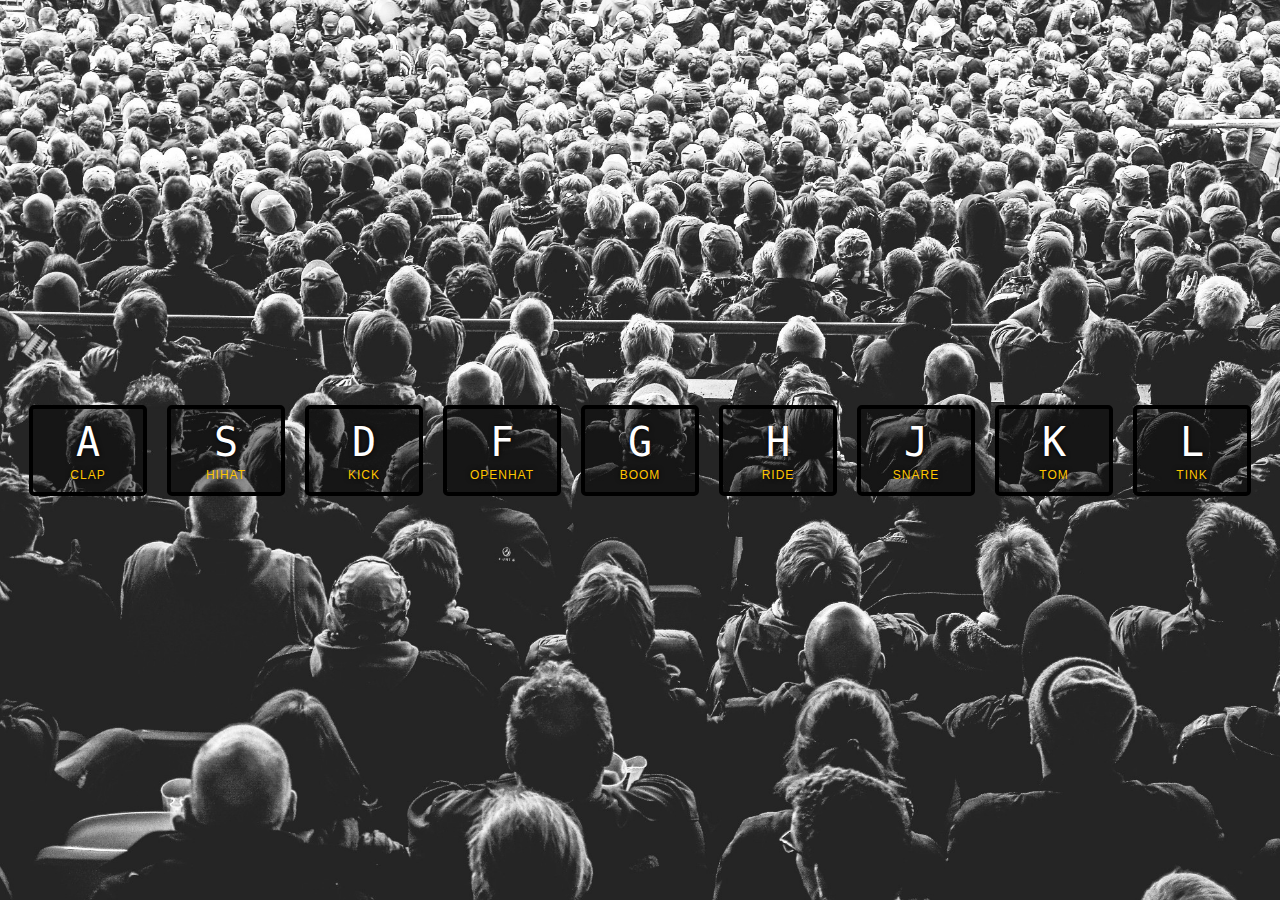
<file: 01 - Drum Kit/index.html>
<!DOCTYPE html>
<html lang="en">
  <head>
    <meta charset="UTF-8" />
    <title>JS Drum Kit</title>
    <link rel="stylesheet" href="style.css" />
    <link rel="icon" href="https://fav.farm/🔥" />
  </head>
  <body>
    <div class="keys">
      <div data-key="65" class="key">
        <kbd>A</kbd>
        <span class="sound">clap</span>
      </div>
      <div data-key="83" class="key">
        <kbd>S</kbd>
        <span class="sound">hihat</span>
      </div>
      <div data-key="68" class="key">
        <kbd>D</kbd>
        <span class="sound">kick</span>
      </div>
      <div data-key="70" class="key">
        <kbd>F</kbd>
        <span class="sound">openhat</span>
      </div>
      <div data-key="71" class="key">
        <kbd>G</kbd>
        <span class="sound">boom</span>
      </div>
      <div data-key="72" class="key">
        <kbd>H</kbd>
        <span class="sound">ride</span>
      </div>
      <div data-key="74" class="key">
        <kbd>J</kbd>
        <span class="sound">snare</span>
      </div>
      <div data-key="75" class="key">
        <kbd>K</kbd>
        <span class="sound">tom</span>
      </div>
      <div data-key="76" class="key">
        <kbd>L</kbd>
        <span class="sound">tink</span>
      </div>
    </div>

    <audio data-key="65" src="sounds/clap.wav"></audio>
    <audio data-key="83" src="sounds/hihat.wav"></audio>
    <audio data-key="68" src="sounds/kick.wav"></audio>
    <audio data-key="70" src="sounds/openhat.wav"></audio>
    <audio data-key="71" src="sounds/boom.wav"></audio>
    <audio data-key="72" src="sounds/ride.wav"></audio>
    <audio data-key="74" src="sounds/snare.wav"></audio>
    <audio data-key="75" src="sounds/tom.wav"></audio>
    <audio data-key="76" src="sounds/tink.wav"></audio>
    <script src="main.js"></script>
  </body>
</html>
</file>
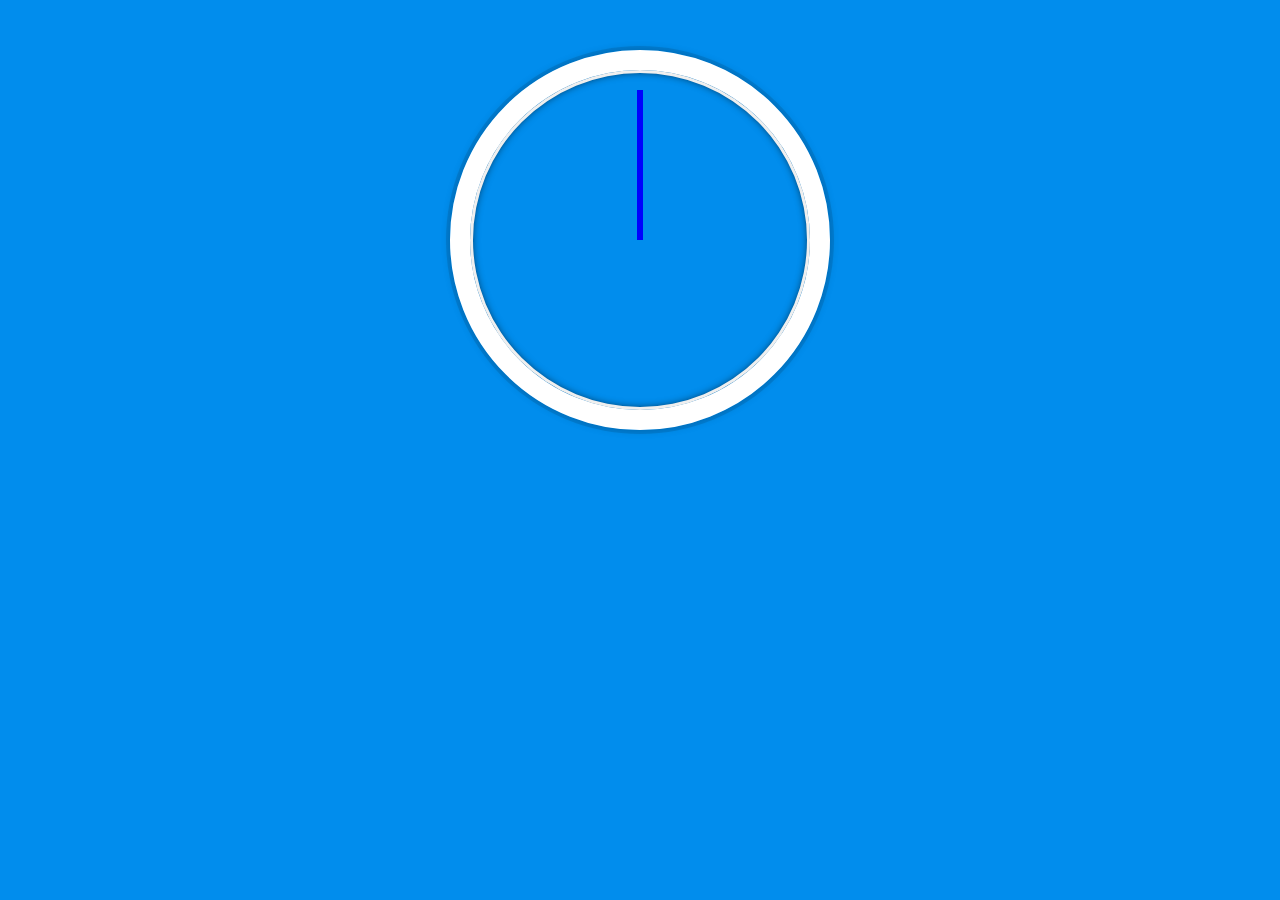
<file: 02 - JS Clock/index.html>
<!DOCTYPE html>
<html lang="en">
  <head>
    <meta charset="UTF-8" />
    <title>JS + CSS Clock</title>
    <link rel="stylesheet" href="style.css" />
    <link rel="icon" href="https://fav.farm/🔥" />
  </head>
  <body>
    <div class="clock">
      <div class="clock-face">
        <div class="hand hour-hand"></div>
        <div class="hand min-hand"></div>
        <div class="hand second-hand"></div>
      </div>
    </div>
    <script src="main.js"></script>
  </body>
</html>
</file>
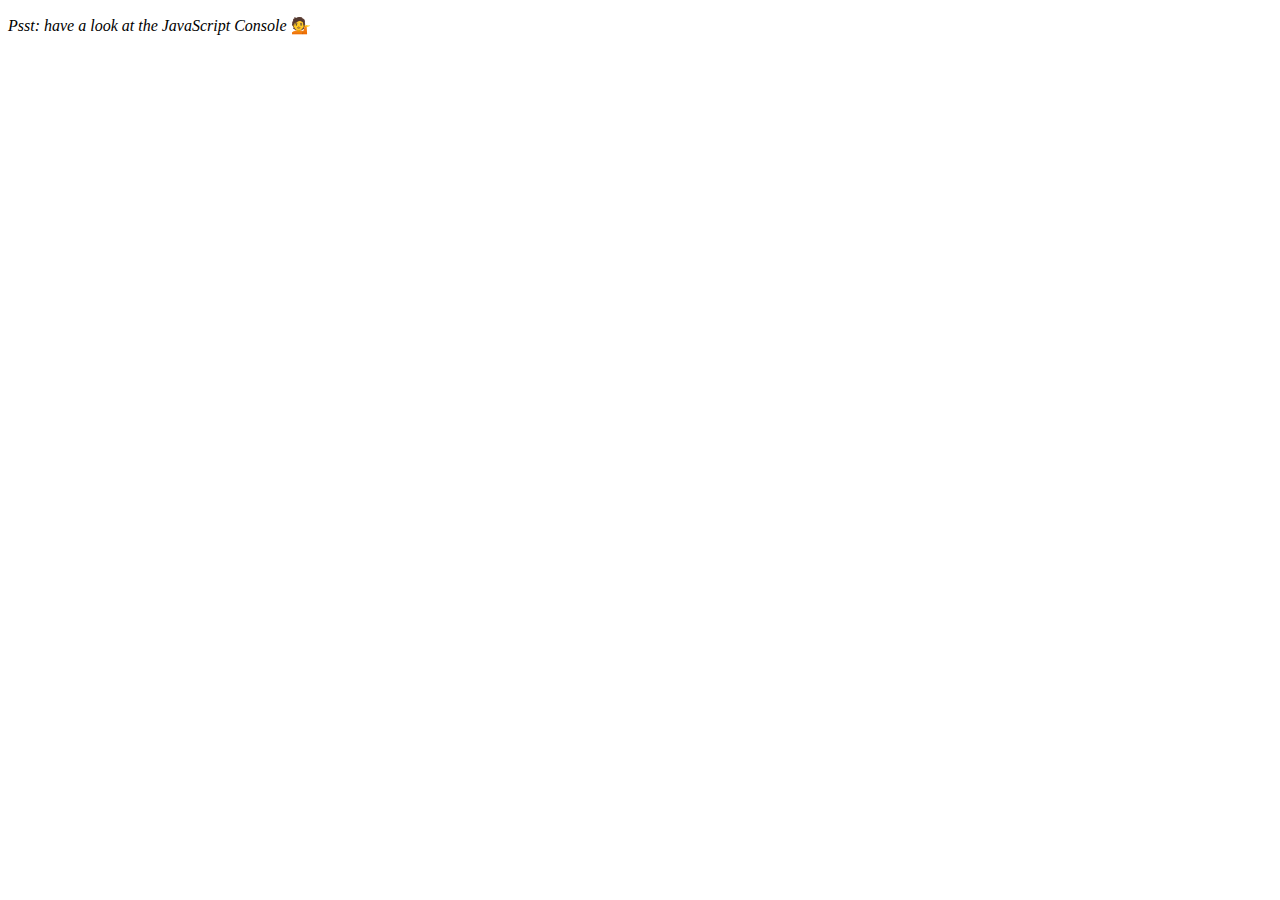
<file: 04 - Array Cardio Day 1/index.html>
<!DOCTYPE html>
<html lang="en">
  <head>
    <meta charset="UTF-8" />
    <title>Array Cardio 💪</title>
    <link rel="icon" href="https://fav.farm/✅" />
  </head>
  <body>
    <p><em>Psst: have a look at the JavaScript Console</em> 💁</p>
    <script src="main.js"></script>
  </body>
</html>
</file>
<file: 01 - Drum Kit/style.css>
html {
  font-size: 10px;
  background: url('./background.jpg') bottom center;
  background-size: cover;
}

body,html {
  margin: 0;
  padding: 0;
  font-family: sans-serif;
}

.keys {
  display: flex;
  flex: 1;
  min-height: 100vh;
  align-items: center;
  justify-content: center;
}

.key {
  border: .4rem solid black;
  border-radius: .5rem;
  margin: 1rem;
  font-size: 1.5rem;
  padding: 1rem .5rem;
  transition: all .07s ease;
  width: 10rem;
  text-align: center;
  color: white;
  background: rgba(0,0,0,0.4);
  text-shadow: 0 0 .5rem black;
}

.playing {
  transform: scale(1.1);
  border-color: #ffc600;
  box-shadow: 0 0 1rem #ffc600;
}

kbd {
  display: block;
  font-size: 4rem;
}

.sound {
  font-size: 1.2rem;
  text-transform: uppercase;
  letter-spacing: .1rem;
  color: #ffc600;
}
</file>
<file: 02 - JS Clock/style.css>
html {
  background: #018ded url(https://unsplash.it/1500/1000?image=881&blur=5);
  background-size: cover;
  font-family: "helvetica neue";
  text-align: center;
  font-size: 10px;
}

body {
  margin: 0;
  font-size: 2rem;
  min-height: 92.5vh;
}

.clock {
  width: 30rem;
  height: 30rem;
  border: 20px solid white;
  border-radius: 50%;
  margin: 50px auto;
  position: relative;
  padding: 2rem;
  box-shadow: 0 0 0 4px rgba(0, 0, 0, 0.1), inset 0 0 0 3px #efefef,
    inset 0 0 10px black, 0 0 10px rgba(0, 0, 0, 0.2);
}

.clock-face {
  position: relative;
  width: 100%;
  height: 100%;
  transform: translateY(-3px);
}

.hand {
  width: 50%;
  height: 6px;
  background: black;
  position: absolute;
  top: 50%;
  transform-origin: 100%;
  transform: rotate(90deg);
  transition: all 0.05s;
  transition-timing-function: cubic-bezier(0.1, 2.7, 0.58, 1);
}
.min-hand {
  background-color: brown;
}
.second-hand {
  background-color: blue;
}
</file>
